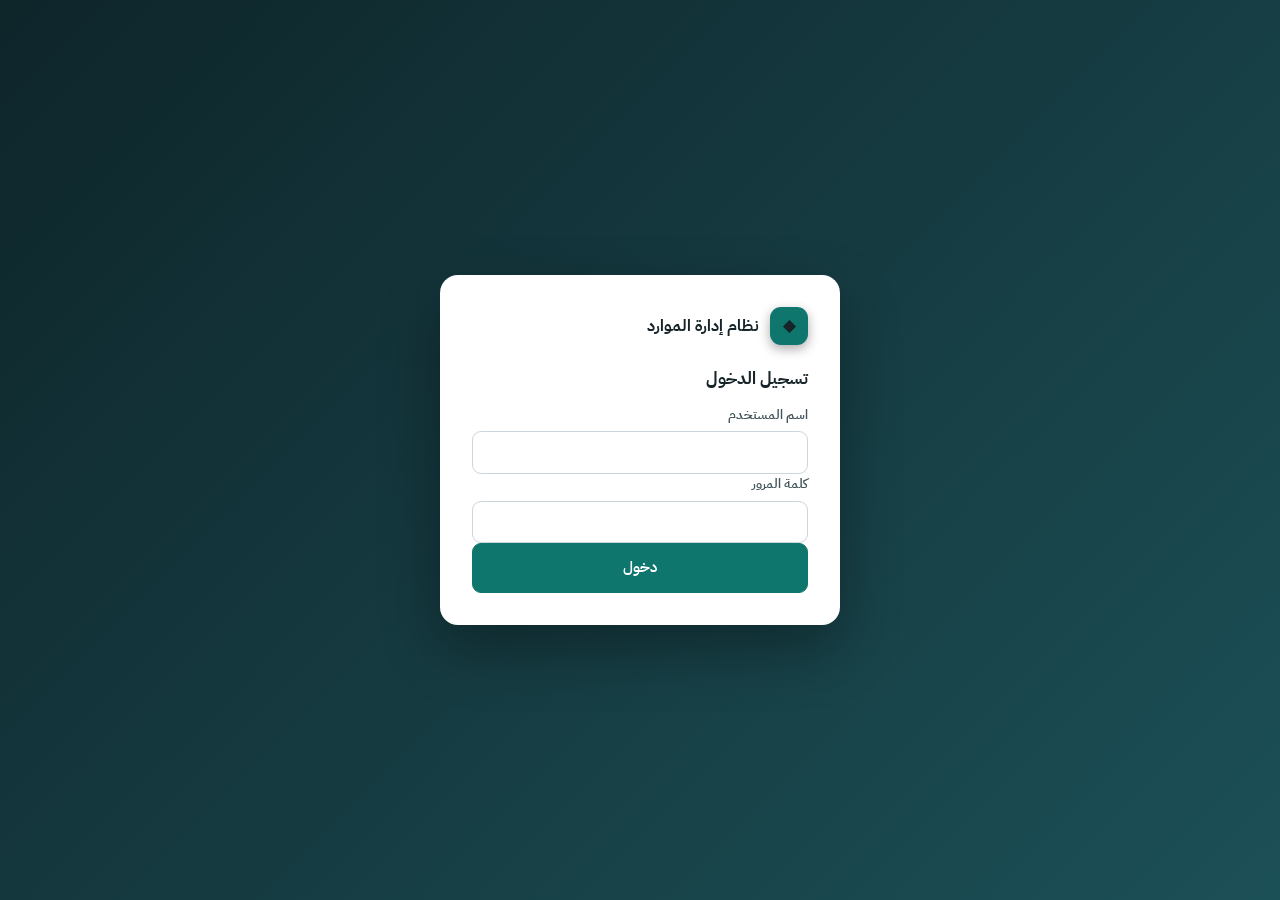
<file: login.html>
<!DOCTYPE html><html lang="ar" dir="rtl"><head><meta charset="utf-8"><meta name="viewport" content="width=device-width,initial-scale=1"><title>تسجيل الدخول</title>
<link rel="stylesheet" href="style.css?v=6"><script src="app.js?v=6"></script></head><body class="lg"><div class="box"><div class="brand"><i>◆</i><span>نظام إدارة الموارد</span></div><div id="f"></div></div><script>
const chg=location.search.includes('change')&&S;
function draw(){$('#f').innerHTML=chg?`<h3>تعيين كلمة مرور جديدة</h3><p class="hint">لأمان حسابك، اختر كلمة مرور جديدة قبل المتابعة.</p>${F('o','كلمة المرور الحالية','password')}${F('a','كلمة المرور الجديدة','password')}${F('b','تأكيد كلمة المرور الجديدة','password')}<button onclick="change()">حفظ ودخول</button>`
 :`<h3>تسجيل الدخول</h3>${F('u','اسم المستخدم')}${F('p','كلمة المرور','password','onkeydown="event.key==\'Enter\'&&login()"')}<button onclick="login()">دخول</button>`}
async function login(){try{const r=await rpc('app_login',{u:v('#u'),p:v('#p')});if(!r)return toast('اسم المستخدم أو كلمة المرور غير صحيحة');
 localStorage.erp=JSON.stringify(r);location=r.must_change?'login.html?change=1':'index.html'}catch(e){toast(e.message)}}
async function change(){try{if(v('#a')!=v('#b'))return toast('التأكيد غير مطابق');
 const ok=await rpc('app_change_pass',{o:v('#o'),n:v('#a')});if(!ok)return toast('كلمة المرور الحالية غير صحيحة');
 S.must_change=false;localStorage.erp=JSON.stringify(S);location='index.html'}catch(e){toast(e.message)}}
draw();
</script></body></html>
</file>
<file: style.css>
@import url('https://fonts.googleapis.com/css2?family=IBM+Plex+Sans+Arabic:wght@400;500;600;700&display=swap');
:root{--c:#0f766e;--c2:color-mix(in srgb,var(--c) 10%,#fff);--ink:#17252a;--mut:#667780;--bg:#eff3f5;--ln:#dfe6ea;--side:#0e252a;--ok:#12805c;--warn:#b7791f;--bad:#c0392b}
*{box-sizing:border-box}[hidden]{display:none!important}
body{margin:0;font:14.5px/1.65 'IBM Plex Sans Arabic',Tahoma,sans-serif;background:var(--bg);color:var(--ink);display:grid;grid-template-columns:252px minmax(0,1fr);min-height:100vh;-webkit-font-smoothing:antialiased}
/* الشريط الجانبي */
#nav{background:linear-gradient(180deg,var(--side),#0a1c20);padding:18px 12px;display:flex;flex-direction:column;gap:3px;position:sticky;top:0;height:100vh;overflow:auto}
.brand{display:flex;align-items:center;gap:11px;padding:4px 10px 22px;color:#fff;font-weight:700;font-size:16px}
.brand i{width:38px;height:38px;border-radius:11px;background:var(--c);display:grid;place-items:center;font-style:normal;font-size:16px;box-shadow:0 4px 12px #0005}
#nav a{display:flex;gap:12px;align-items:center;color:#aebfc4;text-decoration:none;padding:10px 13px;border-radius:10px;transition:.15s;font-weight:500}
#nav a svg{width:19px;height:19px;fill:none;stroke:currentColor;stroke-width:1.8;stroke-linecap:round;stroke-linejoin:round;flex:none}
#nav a:hover{background:#ffffff14;color:#fff}#nav a.on{background:var(--c);color:#fff;font-weight:600;box-shadow:0 4px 14px #0004}
#nav a.alert{background:#f59e0b22;color:#fbbf24;font-size:13px;line-height:1.5;margin-top:12px}
.nsp{flex:1}.user{padding:12px 12px 6px;font-size:13px;color:#8fa6ab;border-top:1px solid #ffffff1a;margin-top:10px}
/* الصفحة */
.wrap{min-width:0}#top{background:#fff;border-bottom:1px solid var(--ln);padding:14px 32px;display:flex;justify-content:space-between;align-items:center;gap:12px;position:sticky;top:0;z-index:5}
#top h1{margin:0;font-size:20px;font-weight:700}#top small{color:var(--mut)}.who{background:var(--c2);color:var(--c);padding:6px 16px;border-radius:99px;font-weight:600;font-size:13px}
#app{padding:22px 32px 60px;max-width:1280px}
.tabs{display:flex;gap:4px;flex-wrap:wrap;margin:0 0 20px;padding:5px;background:#e2e9ed;border-radius:13px;width:fit-content;max-width:100%}
.tabs button{background:none;color:#4b5d64;border:0;border-radius:9px;padding:9px 20px;font-weight:600;box-shadow:none}
.tabs button:hover{background:#ffffff80;filter:none}.tabs button.on{background:#fff;color:var(--c);box-shadow:0 1px 5px #0002}
section[data-t]>h3{display:none}section.warn{background:#fff8e6;border:1px solid #f3d38a;border-radius:12px;padding:14px 18px;margin-bottom:16px}
.hint{margin:0 0 14px;color:var(--mut);font-size:13px}small{color:var(--mut)}.empty{padding:30px;text-align:center;color:var(--mut)}h3{margin:0 0 12px}h4{margin:0}
/* البطاقات */
.card{background:#fff;border:1px solid var(--ln);border-radius:14px;margin-bottom:18px;box-shadow:0 1px 3px #1018290a}
.card-h{padding:14px 22px;font-weight:700;font-size:15px;border-bottom:1px solid var(--ln);background:#f8fafb;border-radius:14px 14px 0 0;border-inline-start:4px solid var(--c)}
.card-b{padding:22px}
/* النماذج */
.fg{display:grid;grid-template-columns:repeat(auto-fit,minmax(220px,1fr));gap:16px;margin-bottom:16px;align-items:end}.fg:empty{display:none}.full,.fg>.full{grid-column:1/-1}
.act{display:flex;gap:10px;flex-wrap:wrap;align-items:center;margin:6px 0}.fg>.act{margin:0}
label{display:grid;gap:6px;font-size:12.5px;font-weight:600;color:#42535a}label.ck{display:flex;gap:8px;align-items:center;font-weight:500;color:var(--ink)}
input,select,textarea{font:inherit;padding:10px 12px;border:1px solid #cbd6dc;border-radius:9px;background:#fff;width:100%;color:var(--ink);transition:border-color .15s,box-shadow .15s;min-height:42px}
input:focus,select:focus{outline:0;border-color:var(--c);box-shadow:0 0 0 3px color-mix(in srgb,var(--c) 18%,transparent)}
input[type=checkbox],input[type=radio]{width:18px;height:18px;min-height:0;accent-color:var(--c);padding:0}input[readonly]{background:#f2f5f6}input[type=file]{padding:8px}input[type=color]{padding:4px;height:44px}
button{font:inherit;font-weight:600;background:var(--c);color:#fff;border:1px solid var(--c);border-radius:9px;padding:10px 22px;cursor:pointer;transition:filter .15s,transform .05s;white-space:nowrap;min-height:42px}
button:hover{filter:brightness(1.08)}button:active{transform:translateY(1px)}button:disabled{opacity:.55;cursor:wait}
button.g{background:#fff;color:#3f5158;border-color:#cbd6dc}button.g:hover{background:#f2f5f6;filter:none}button.d{background:#fff;color:var(--bad);border-color:#efc3bd}button.d:hover{background:#fdecea;filter:none}
button.s{padding:4px 12px;font-size:12.5px;min-height:0;border-radius:7px}button:focus-visible{outline:3px solid color-mix(in srgb,var(--c) 35%,transparent);outline-offset:1px}
.sumbar{display:flex;justify-content:space-between;align-items:center;gap:16px;background:var(--c2);border:1px solid color-mix(in srgb,var(--c) 25%,#fff);border-radius:12px;padding:14px 20px;margin-top:14px}
.sumbar small{display:block}.sumbar b{font-size:24px;color:var(--c)}.sumbar button{padding:12px 30px;font-size:15px}
/* الجداول */
.sc{overflow-x:auto;border:1px solid var(--ln);border-radius:11px;margin-top:6px}table{width:100%;border-collapse:collapse;font-size:14px}
th{background:#f3f6f8;color:#4a5c63;font-size:12.5px;font-weight:700;white-space:nowrap}th,td{padding:10px 14px;text-align:start;border-bottom:1px solid var(--ln);white-space:nowrap}
td.wr{white-space:normal;min-width:180px;max-width:360px;color:#33454c}tbody tr:nth-child(even) td{background:#fafcfd}tbody tr:hover td{background:#f1f7f7}tr:last-child td{border-bottom:0}
tr.low td{background:#fdecea!important}td.n{font-variant-numeric:tabular-nums;text-align:end}th:has(+ th){}tfoot td{background:#eef3f5;font-weight:700;border-top:2px solid var(--ln)}tfoot td.cnt{color:var(--mut);font-weight:500}
tr.fl th{padding:6px 8px;background:#fbfdfd}tr.fl input{padding:6px 9px;font-size:12px;min-width:90px;min-height:0;font-weight:400}td button.s+button.s{margin-inline-start:4px}
/* التقارير */
.fbar{background:#f6f9fa;border:1px solid var(--ln);border-radius:12px;padding:16px;margin-bottom:6px}
.rep{margin-top:4px}.rh{display:flex;justify-content:space-between;align-items:center;gap:12px;flex-wrap:wrap;margin-bottom:12px}.rh h4{font-size:17px}
.tools{display:flex;gap:8px;align-items:center;flex-wrap:wrap}.tools .q{width:240px}.tools button{padding:8px 16px;min-height:40px}
details.cols{position:relative}details.cols summary{list-style:none;cursor:pointer;border:1px solid #cbd6dc;border-radius:9px;padding:9px 16px;font-weight:600;background:#fff;color:#3f5158}
details.cols>div{position:absolute;inset-inline-end:0;top:46px;background:#fff;border:1px solid var(--ln);border-radius:10px;padding:12px;z-index:9;display:grid;gap:8px;min-width:200px;box-shadow:0 10px 30px #0002;max-height:300px;overflow:auto}
.cards{display:grid;grid-template-columns:repeat(auto-fit,minmax(215px,1fr));gap:14px;margin-bottom:20px}
.cards>div,.cards>a{background:#fff;border:1px solid var(--ln);border-radius:13px;padding:16px 18px;color:var(--mut);font-size:13px;font-weight:500;position:relative;overflow:hidden}
.cards b{display:block;font-size:25px;color:var(--ink);margin-top:2px;font-weight:700}
.cards.mini{grid-template-columns:repeat(auto-fit,minmax(170px,1fr));margin:6px 0 14px}.cards.mini>div{padding:12px 16px;background:#f8fafb}.cards.mini b{font-size:20px}.cards .ok b{color:var(--ok)}.cards .bad b{color:var(--bad)}
a.stat{text-decoration:none;display:block;transition:transform .15s,box-shadow .15s,border-color .15s;border-inline-start:4px solid var(--c)}
a.stat:hover{transform:translateY(-3px);box-shadow:0 10px 26px #0f26301a}a.stat.w{border-inline-start-color:#e0a21a}a.stat.r{border-inline-start-color:var(--bad)}a.stat.b{border-inline-start-color:#2f6fdb}
a.stat span{position:absolute;inset-inline-end:14px;top:14px;opacity:.25;font-size:26px}
.dash{display:grid;grid-template-columns:minmax(0,3fr) minmax(0,2fr);gap:18px}.dash>section{background:#fff;border:1px solid var(--ln);border-radius:14px;padding:20px}@media(max-width:1000px){.dash{grid-template-columns:1fr}}
.bars{display:flex;gap:10px;align-items:flex-end;height:170px;padding-top:10px}.bars div{flex:1;display:flex;flex-direction:column;align-items:center;justify-content:flex-end;height:100%;font-size:11px;color:var(--mut);gap:4px}
.bars i{display:block;width:100%;max-width:46px;background:linear-gradient(180deg,var(--c),color-mix(in srgb,var(--c) 55%,#fff));border-radius:7px 7px 2px 2px;min-height:3px}
/* المخازن */
.grid3{display:grid;grid-template-columns:repeat(auto-fill,minmax(270px,1fr));gap:16px}
.wcard{background:#fff;border:1px solid var(--ln);border-radius:14px;padding:18px;cursor:pointer;transition:.15s;display:grid;gap:12px}
.wcard:hover{transform:translateY(-3px);box-shadow:0 12px 28px #0f26301a;border-color:var(--c)}.wh{display:flex;align-items:center;gap:12px;font-size:16px}
.code{width:40px;height:40px;border-radius:11px;background:var(--c2);color:var(--c);display:grid;place-items:center;font-weight:700;font-size:17px}
.chips{display:flex;gap:6px;flex-wrap:wrap}.chips i{font-style:normal;background:#eef3f5;border-radius:99px;padding:2px 12px;font-size:12.5px;color:#456}
.st{display:flex;justify-content:space-between;color:var(--mut);font-size:13px;border-top:1px solid var(--ln);padding-top:11px}.st b{color:var(--ink)}
.dhead{display:flex;justify-content:space-between;align-items:center;gap:12px;flex-wrap:wrap;margin-bottom:16px}.dhead h2{margin:0;display:flex;gap:12px;align-items:center}
.two{display:grid;grid-template-columns:1fr 1fr;gap:18px;margin-bottom:8px}.two>div{border:1px solid var(--ln);border-radius:12px;padding:18px;background:#fbfcfd}.two h4{margin-bottom:12px;color:var(--c)}@media(max-width:900px){.two{grid-template-columns:1fr}}
.bd{display:inline-block;padding:2px 11px;border-radius:99px;font-size:12px;font-weight:600;background:#e8eef2;color:#46606b}.bd.ok{background:#dff3ea;color:var(--ok)}.bd.warn{background:#fdf0d5;color:var(--warn)}.bd.bad{background:#fbe3df;color:var(--bad)}
/* نوافذ */
.modal{position:fixed;inset:0;background:#0a1c2088;display:grid;place-items:center;z-index:50;padding:16px;overflow:auto}
.sheet{background:#fff;border-radius:16px;padding:28px;width:min(720px,100%);max-height:92vh;overflow:auto;position:relative;box-shadow:0 30px 80px #0006}
.sheet .x{position:absolute;inset-inline-end:14px;top:14px;padding:4px 11px;min-height:0}.sheet h2{margin:0 0 12px}.dh{text-align:center;border-bottom:2px solid var(--c);padding-bottom:10px;margin-bottom:12px}.tot{text-align:end;margin-top:12px}
.msg{position:fixed;bottom:24px;left:50%;transform:translateX(-50%);background:#18262b;color:#fff;padding:12px 24px;border-radius:11px;z-index:99;box-shadow:0 10px 30px #0004;font-weight:500;max-width:92vw}.msg.err{background:var(--bad)}
/* الدخول */
body.lg{display:grid;grid-template-columns:1fr;place-items:center;background:linear-gradient(135deg,var(--side),#1c5057)}
.box{width:min(400px,92vw);background:#fff;padding:32px;border-radius:18px;display:grid;gap:14px;box-shadow:0 24px 60px #0005}.box .brand{color:var(--ink);padding:0 0 6px}.box button{width:100%;padding:12px}
@media(max-width:900px){body{grid-template-columns:1fr}#nav{position:static;height:auto;flex-direction:row;flex-wrap:wrap;align-items:center;padding:10px}.brand{padding:4px 8px}.nsp,.user{display:none}#nav a{padding:8px 12px}
 #app,#top{padding-inline:14px}.tools .q{width:100%}.tabs{width:100%}.tabs button{flex:1;padding:9px 10px}.sheet{padding:20px}.card-b{padding:16px}}
@media(max-width:560px){.fg{grid-template-columns:1fr}.cards{grid-template-columns:1fr 1fr}#top{position:static}.sumbar{flex-direction:column;align-items:stretch}}
/* الطباعة */
.dh{display:none}.sheet .dh,.modal .dh{display:block}
@page{margin:0}
@media print{body{display:block;background:#fff}.np,.msg,.modal .x{display:none!important}body.printing *{visibility:hidden}body.printing .pr,body.printing .pr *{visibility:visible}
 body.printing .pr{position:absolute;top:0;right:0;left:0;border:0;box-shadow:none;padding:16mm;margin:0;width:100%;max-height:none;overflow:visible;background:#fff}body.printing .pr .dh{display:block}.sc{border:0;overflow:visible}.modal{position:static;background:none;padding:0}th,td{padding:6px 8px;font-size:12px}td.wr{white-space:normal}}
</file>
